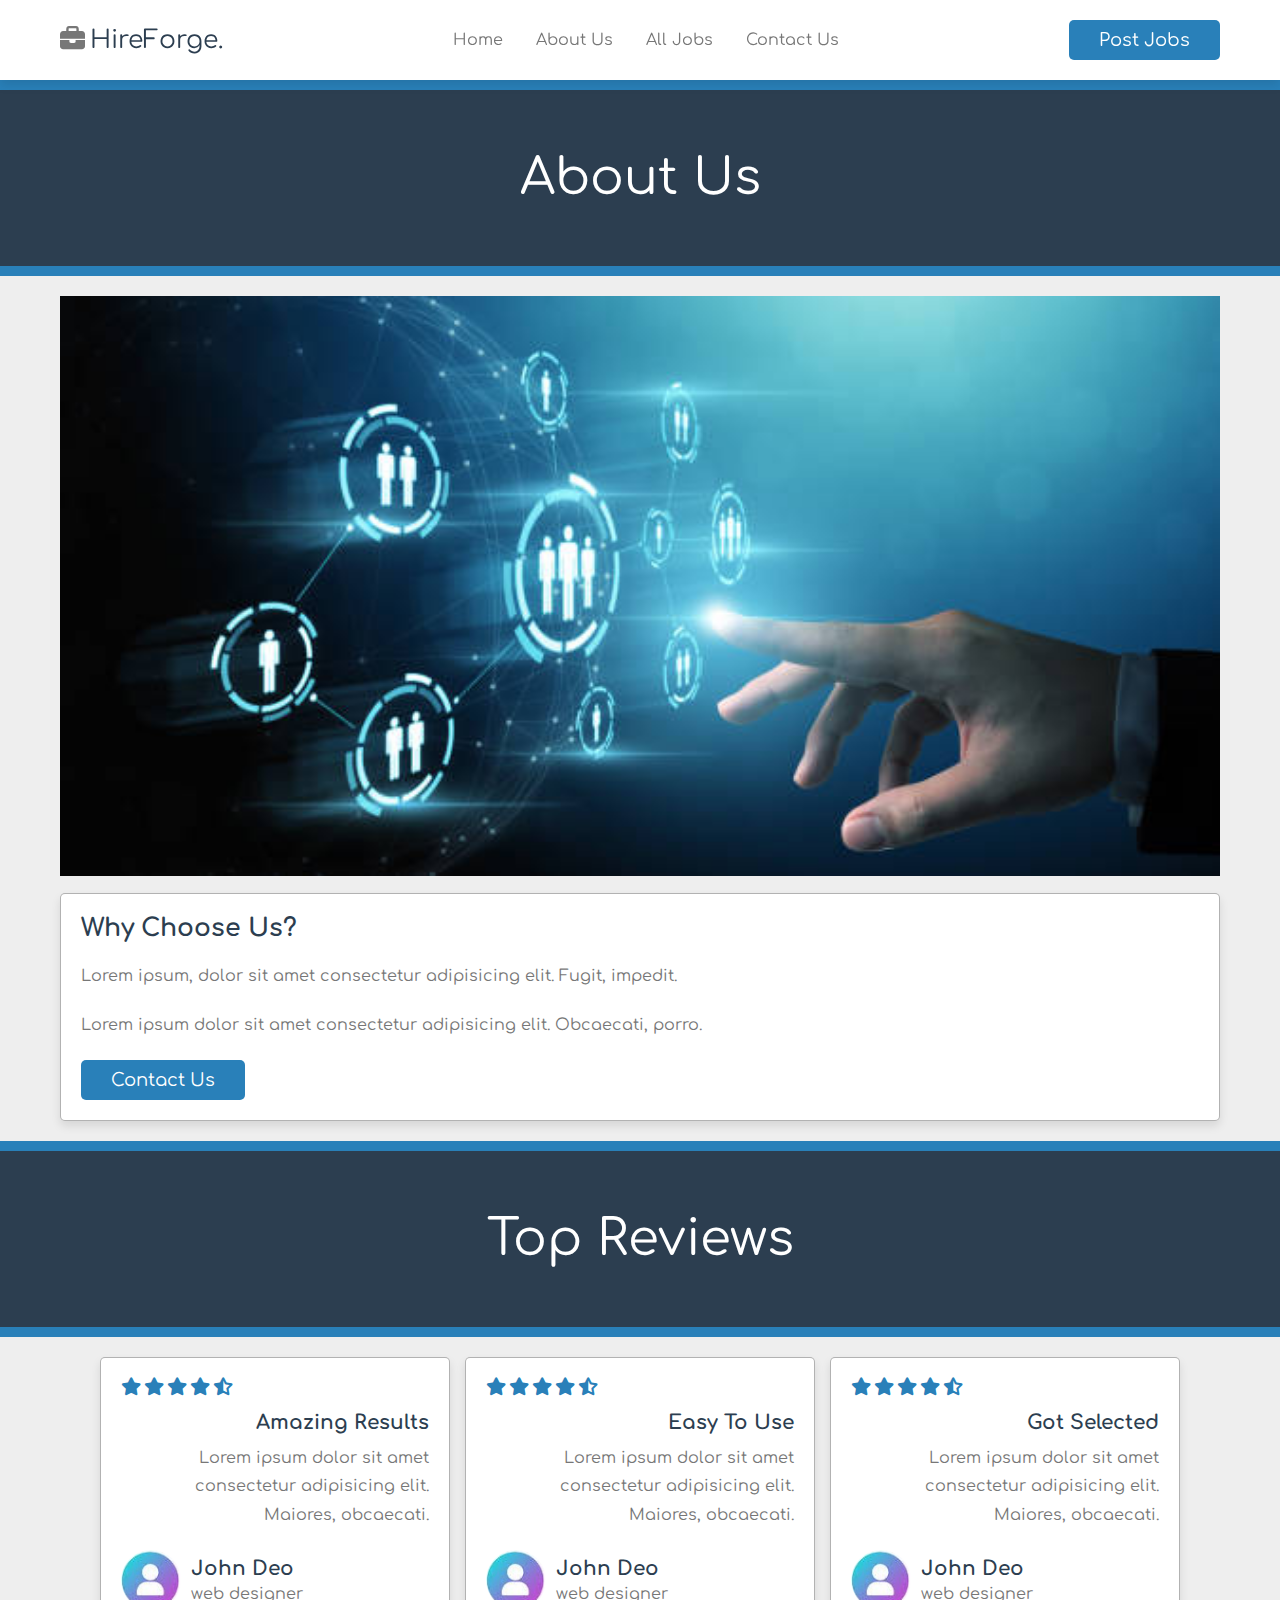
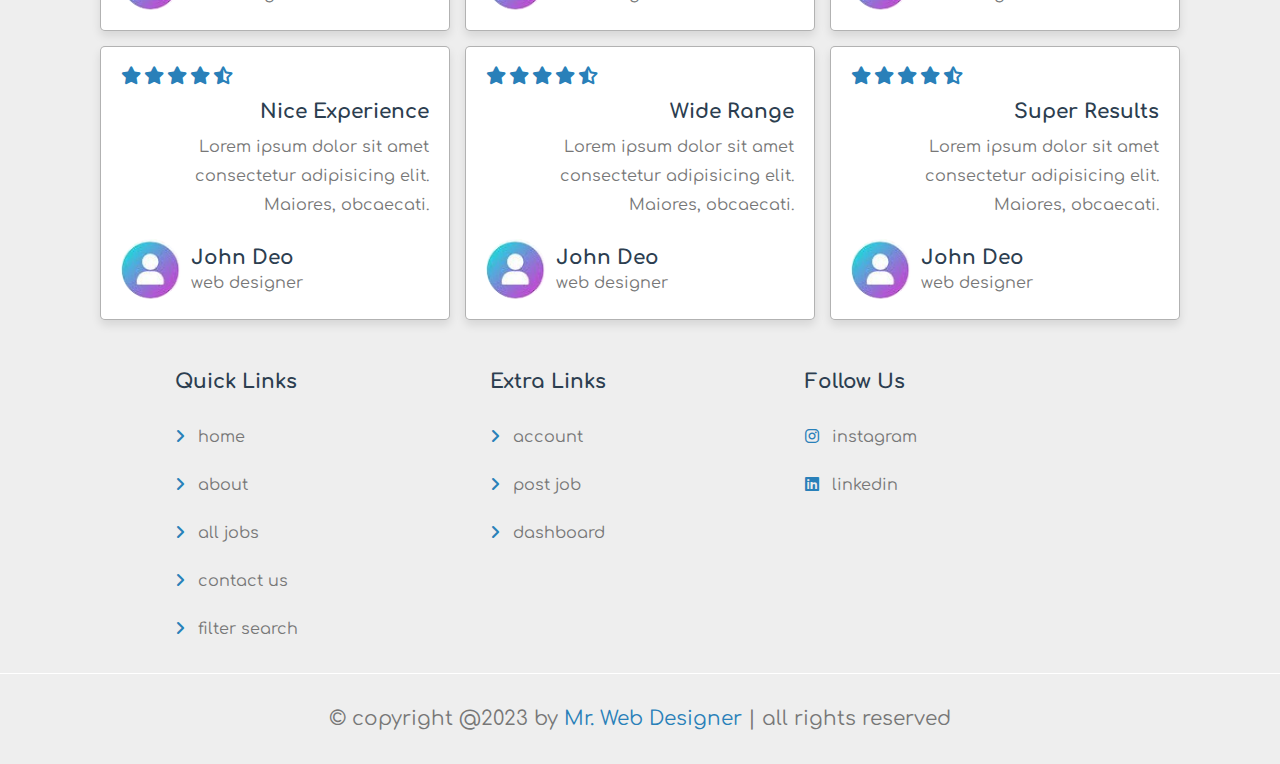
<file: Portal/about.html>
<!DOCTYPE html>
<html lang="en">
<head>
    <meta charset="UTF-8">
    <meta name="viewport" content="width=device-width, initial-scale=1.0">
    <title>About</title>

    <link rel="stylesheet" href="css/style.css">

</head>
<body>
    <header class="header">

        <section class="flex">

            <div id="menu-btn" class="fas fa-bars-staggered"></div>

            <a href="home.html" class="logo"><i class="fas fa-briefcase"></i>HireForge.</a>

            <nav class="navbar">
                <a href="home.html">home</a>
                <a href="about.html">about us</a>
                <a href="jobs.html">all jobs</a>
                <a href="contact.html">contact us</a>
                <!-- <a href="about.html">about us</a>
                <a href="login.html">account</a> -->
            </nav>

            <a href="#" class="btn" style="margin-top: 0;">post jobs</a>
        </section>
    </header>


    <div class="section-title">about us</div>

    <section class="about">

        <img src="./images/4.jpg" alt="">
        <div class="box">
            <h3>why choose us?</h3>
            <p>Lorem ipsum, dolor sit amet consectetur adipisicing elit. Fugit, impedit.</p>
            <p>Lorem ipsum dolor sit amet consectetur adipisicing elit. Obcaecati, porro.</p>
            <a href="contact.html" class="btn">contact us</a>
        </div>

    </section>


    <div class="section-title">top reviews</div>

    <section class="reviews">

        <div class="box-container">

            <div class="box">
                <div class="stars">
                    <i class="fas fa-star"></i>
                    <i class="fas fa-star"></i>
                    <i class="fas fa-star"></i>
                    <i class="fas fa-star"></i>
                    <i class="fas fa-star-half-alt"></i>
                </div>
                <h3 class="title">amazing results</h3>
                <p>Lorem ipsum dolor sit amet consectetur adipisicing elit. Maiores, obcaecati.</p>
                <div class="user">
                    <img src="./images/user1.jpg">
                    <div>
                        <h3>john deo</h3>
                        <span>web designer</span>
                    </div> 
                </div>
            </div>

            <div class="box">
                <div class="stars">
                    <i class="fas fa-star"></i>
                    <i class="fas fa-star"></i>
                    <i class="fas fa-star"></i>
                    <i class="fas fa-star"></i>
                    <i class="fas fa-star-half-alt"></i>
                </div>
                <h3 class="title">easy to use</h3>
                <p>Lorem ipsum dolor sit amet consectetur adipisicing elit. Maiores, obcaecati.</p>
                <div class="user">
                    <img src="./images/user1.jpg">
                    <div>
                        <h3>john deo</h3>
                        <span>web designer</span>
                    </div> 
                </div>
            </div>

            <div class="box">
                <div class="stars">
                    <i class="fas fa-star"></i>
                    <i class="fas fa-star"></i>
                    <i class="fas fa-star"></i>
                    <i class="fas fa-star"></i>
                    <i class="fas fa-star-half-alt"></i>
                </div>
                <h3 class="title">got selected</h3>
                <p>Lorem ipsum dolor sit amet consectetur adipisicing elit. Maiores, obcaecati.</p>
                <div class="user">
                    <img src="./images/user1.jpg">
                    <div>
                        <h3>john deo</h3>
                        <span>web designer</span>
                    </div> 
                </div>
            </div>

            <div class="box">
                <div class="stars">
                    <i class="fas fa-star"></i>
                    <i class="fas fa-star"></i>
                    <i class="fas fa-star"></i>
                    <i class="fas fa-star"></i>
                    <i class="fas fa-star-half-alt"></i>
                </div>
                <h3 class="title">nice experience</h3>
                <p>Lorem ipsum dolor sit amet consectetur adipisicing elit. Maiores, obcaecati.</p>
                <div class="user">
                    <img src="./images/user1.jpg">
                    <div>
                        <h3>john deo</h3>
                        <span>web designer</span>
                    </div> 
                </div>
            </div>

            <div class="box">
                <div class="stars">
                    <i class="fas fa-star"></i>
                    <i class="fas fa-star"></i>
                    <i class="fas fa-star"></i>
                    <i class="fas fa-star"></i>
                    <i class="fas fa-star-half-alt"></i>
                </div>
                <h3 class="title">wide range</h3>
                <p>Lorem ipsum dolor sit amet consectetur adipisicing elit. Maiores, obcaecati.</p>
                <div class="user">
                    <img src="./images/user1.jpg">
                    <div>
                        <h3>john deo</h3>
                        <span>web designer</span>
                    </div> 
                </div>
            </div>

            <div class="box">
                <div class="stars">
                    <i class="fas fa-star"></i>
                    <i class="fas fa-star"></i>
                    <i class="fas fa-star"></i>
                    <i class="fas fa-star"></i>
                    <i class="fas fa-star-half-alt"></i>
                </div>
                <h3 class="title">super results</h3>
                <p>Lorem ipsum dolor sit amet consectetur adipisicing elit. Maiores, obcaecati.</p>
                <div class="user">
                    <img src="./images/user1.jpg">
                    <div>
                        <h3>john deo</h3>
                        <span>web designer</span>
                    </div> 
                </div>
            </div>

        </div>

    </section>












    <footer class="footer">

        <section class="grid">

            <div class="box">
                <h3>quick links</h3>
                <a href="home.html"><i class="fas fa-angle-right"></i> home </a>
                <a href="about.html"><i class="fas fa-angle-right"></i> about </a>
                <a href="jobs.html"><i class="fas fa-angle-right"></i> all jobs </a>
                <a href="contact.html"><i class="fas fa-angle-right"></i> contact us </a>
                <a href="#"><i class="fas fa-angle-right"></i> filter search </a>
            </div>

            <div class="box">
                <h3>extra links</h3>
                <a href="#"><i class="fas fa-angle-right"></i> account </a>
                <!-- <a href="login.html"><i class="fas fa-angle-right"></i> login </a>
                <a href="register.html"><i class="fas fa-angle-right"></i> register </a> -->
                <a href="#"><i class="fas fa-angle-right"></i> post job </a>
                <a href="#"><i class="fas fa-angle-right"></i> dashboard </a>

            </div>

            <div class="box">
                <h3>follow us</h3>
                <a href="#"><i class="fab fa-instagram"></i> instagram</a>
                <a href="#"><i class="fab fa-linkedin"></i> linkedin</a>
            </div>


        </section>

        <div class="credit">&copy; copyright @2023 by <span>mr. web designer</span> | all rights reserved</div>
    </footer>



    <script src="js/script.js"></script>
    
</body>
</html>
</file>
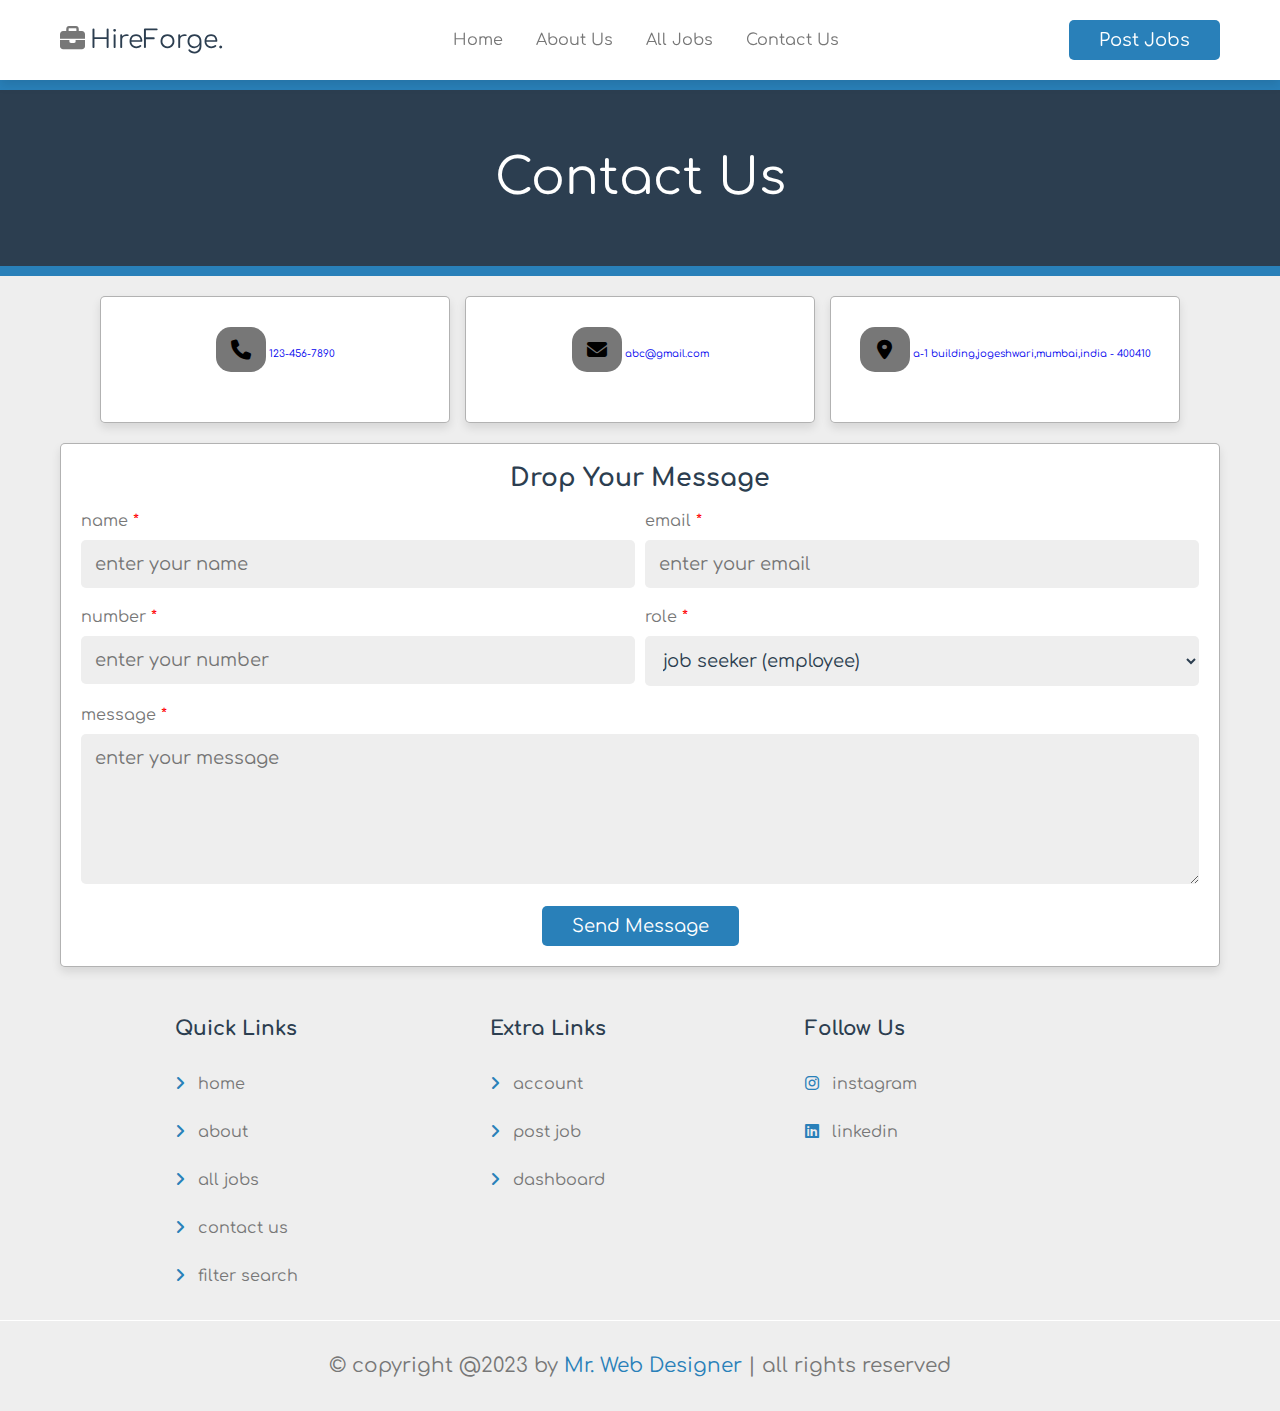
<file: Portal/contact.html>
<!DOCTYPE html>
<html lang="en">
<head>
    <meta charset="UTF-8">
    <meta name="viewport" content="width=device-width, initial-scale=1.0">
    <title>Contact Us</title>

    <link rel="stylesheet" href="css/style.css">

</head>
<body>
    <header class="header">

        <section class="flex">

            <div id="menu-btn" class="fas fa-bars-staggered"></div>

            <a href="home.html" class="logo"><i class="fas fa-briefcase"></i>HireForge.</a>

            <nav class="navbar">
                <a href="home.html">home</a>
                <a href="about.html">about us</a>
                <a href="jobs.html">all jobs</a>
                <a href="contact.html">contact us</a>
                <!-- <a href="about.html">about us</a>
                <a href="login.html">account</a> -->
            </nav>

            <a href="#" class="btn" style="margin-top: 0;">post jobs</a>
        </section>
    </header>



    <div class="section-title">contact us</div>

    <section class="contact">

        <div class="box-container">

            <div class="box">
                <i class="fa fa-phone"></i>
                <a href="tel:1234567890">123-456-7890</a>
            </div>

            <div class="box">
                <i class="fa fa-envelope"></i>
                <a href="mailto:abc@gmail.com">abc@gmail.com</a>
            </div>

            <div class="box">
                <i class="fas fa-map-marker-alt"></i>
                <a href="#">a-1 building,jogeshwari,mumbai,india - 400410</a>
            </div>


        </div>

        <form action="" method="post">
            <h3>drop your message</h3>
            <div class="flex">
                <div class="box">
                    <p>name <span>*</span></p>
                    <input type="text" name="name" required maxlength="20" placeholder="enter your name" class="input">
                </div>
                <div class="box">
                    <p>email <span>*</span></p>
                    <input type="email" name="email" required maxlength="50" placeholder="enter your email" class="input">
                </div>
                <div class="box">
                    <p>number <span>*</span></p>
                    <input type="number" name="number" required min="0" max="9999999" maxlength="20" placeholder="enter your number" class="input">
                </div>
                <div class="box">
                    <p>role <span>*</span></p>
                    <select name="role" required class="input">
                        <option value="employee">job seeker (employee)</option>
                        <option value="employeer">job provider (employeer)</option>
                    </select>
                </div>
            </div>
            <p>message <span>*</span></p>
            <textarea name="message" class="input" required maxlength="1000" placeholder="enter your message" cols="30" rows="10"></textarea>
            <input type="submit" value="send message" name="send" class="btn">
        </form>

    </section>
























    <footer class="footer">

        <section class="grid">

            <div class="box">
                <h3>quick links</h3>
                <a href="home.html"><i class="fas fa-angle-right"></i> home </a>
                <a href="about.html"><i class="fas fa-angle-right"></i> about </a>
                <a href="jobs.html"><i class="fas fa-angle-right"></i> all jobs </a>
                <a href="contact.html"><i class="fas fa-angle-right"></i> contact us </a>
                <a href="#"><i class="fas fa-angle-right"></i> filter search </a>
            </div>

            <div class="box">
                <h3>extra links</h3>
                <a href="#"><i class="fas fa-angle-right"></i> account </a>
                <!-- <a href="login.html"><i class="fas fa-angle-right"></i> login </a>
                <a href="register.html"><i class="fas fa-angle-right"></i> register </a> -->
                <a href="#"><i class="fas fa-angle-right"></i> post job </a>
                <a href="#"><i class="fas fa-angle-right"></i> dashboard </a>

            </div>

            <div class="box">
                <h3>follow us</h3>
                <a href="#"><i class="fab fa-instagram"></i> instagram</a>
                <a href="#"><i class="fab fa-linkedin"></i> linkedin</a>
            </div>


        </section>

        <div class="credit">&copy; copyright @2023 by <span>mr. web designer</span> | all rights reserved</div>
    </footer>



    <script src="js/script.js"></script>
    
</body>
</html>
</file>
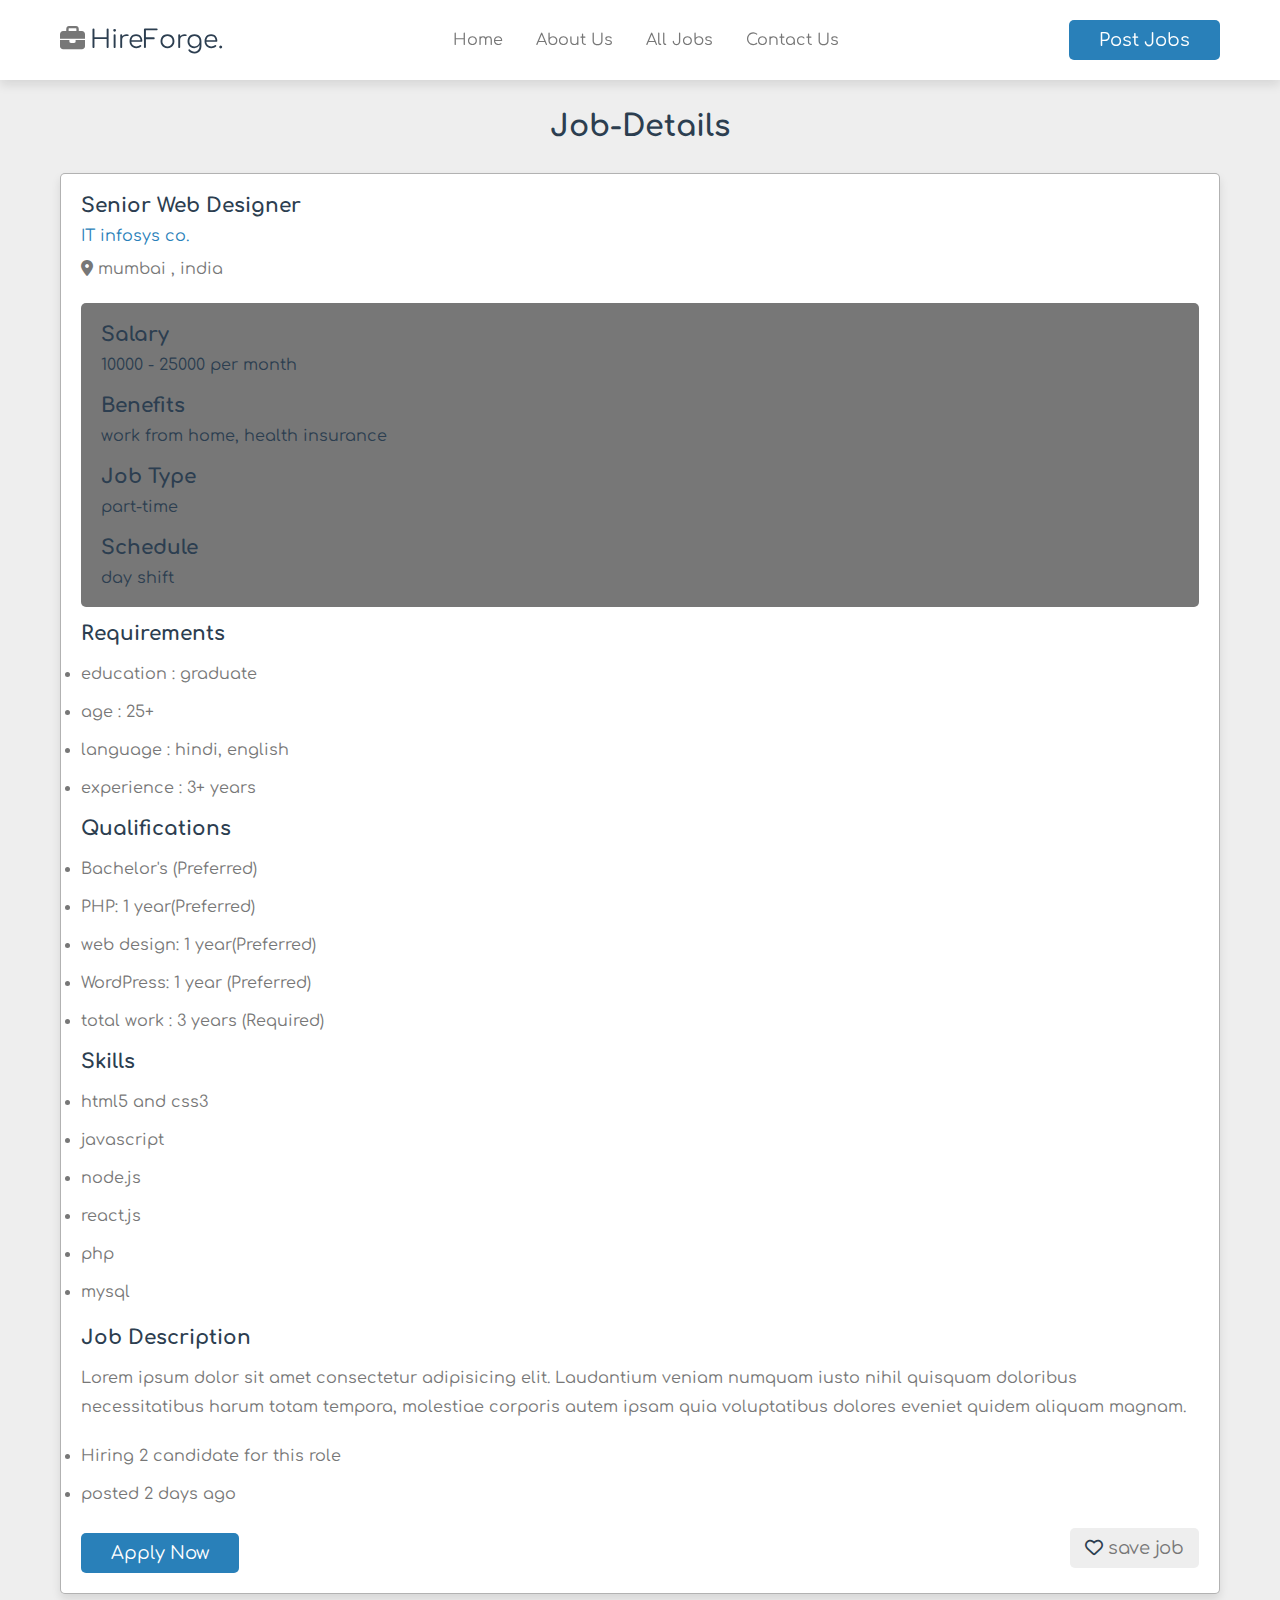
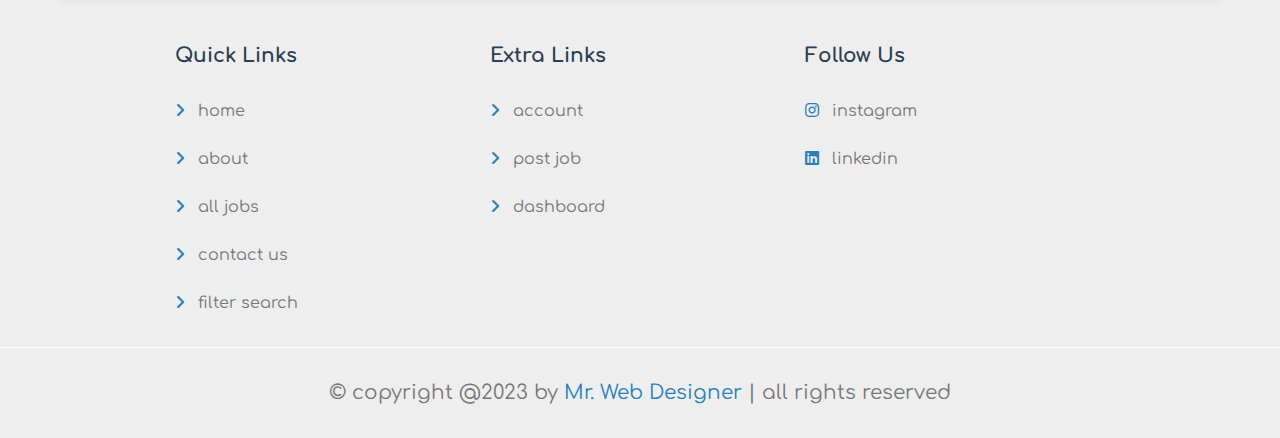
<file: Portal/view_job.html>
<!DOCTYPE html>
<html lang="en">

<head>
    <meta charset="UTF-8">
    <meta name="viewport" content="width=device-width, initial-scale=1.0">
    <title>View Job</title>

    <link rel="stylesheet" href="css/style.css">

</head>

<body>
    <header class="header">

        <section class="flex">

            <div id="menu-btn" class="fas fa-bars-staggered"></div>

            <a href="home.html" class="logo"><i class="fas fa-briefcase"></i>HireForge.</a>

            <nav class="navbar">
                <a href="home.html">home</a>
                <a href="about.html">about us</a>
                <a href="jobs.html">all jobs</a>
                <a href="contact.html">contact us</a>
                <!-- <a href="about.html">about us</a>
                <a href="login.html">account</a> -->
            </nav>

            <a href="#" class="btn" style="margin-top: 0;">post jobs</a>
        </section>
    </header>






    <section class="job-details">

        <h1 class="heading">job-details</h1>

        <div class="details">
            <div class="job-info">
                <h3>senior web designer</h3>
                <a href="view_company.html">IT infosys co.</a>
                <p><i class="fas fa-map-marker-alt"></i> mumbai , india</p>
            </div>
            <div class="basic-details">
                <h3> salary</h3>
                <p>10000 - 25000 per month</p>
                <h3>benefits</h3>
                <p>work from home, health insurance</p>
                <h3>job type</h3>
                <p>part-time</p>
                <h3>schedule</h3>
                <p>day shift</p>
            </div>
            <ul>
                <h3>requirements</h3>
                <li>education : <span>graduate</span></li>
                <li>age : <span>25+</span></li>
                <li>language : <span>hindi, english</span></li>
                <li>experience : <span>3+ years</span></li>
            </ul>
            <ul>
                <h3>qualifications</h3>
                <li>Bachelor's (Preferred)</li>
                <li>PHP: 1 year(Preferred)</li>
                <li>web design: 1 year(Preferred)</li>
                <li>WordPress: 1 year (Preferred)</li>
                <li>total work : 3 years (Required)</li>
            </ul>
            <ul>
                <h3>skills</h3>
                <li>html5 and css3</li>
                <li>javascript</li>
                <li>node.js</li>
                <li>react.js</li>
                <li>php</li>
                <li>mysql</li>
            </ul>
            <div class="description">
                <h3>job description</h3>
                <p>Lorem ipsum dolor sit amet consectetur adipisicing elit. Laudantium veniam numquam iusto nihil
                    quisquam doloribus necessitatibus harum totam tempora, molestiae corporis autem ipsam quia
                    voluptatibus dolores eveniet quidem aliquam magnam.</p>
                <ul>
                    <li>Hiring 2 candidate for this role</li>
                    <li>posted 2 days ago</li>
                </ul>
            </div>
            <form action="" method="post" class="flex-btn">
                <input type="submit" value="apply now" name="apply" class="btn">
                <button type="submit" class="save"><i class="far fa-heart"></i><span>save job </span></button>
            </form>
        </div>


    </section>
 









    <footer class="footer">

        <section class="grid">

            <div class="box">
                <h3>quick links</h3>
                <a href="home.html"><i class="fas fa-angle-right"></i> home </a>
                <a href="about.html"><i class="fas fa-angle-right"></i> about </a>
                <a href="jobs.html"><i class="fas fa-angle-right"></i> all jobs </a>
                <a href="contact.html"><i class="fas fa-angle-right"></i> contact us </a>
                <a href="#"><i class="fas fa-angle-right"></i> filter search </a>
            </div>

            <div class="box">
                <h3>extra links</h3>
                <a href="#"><i class="fas fa-angle-right"></i> account </a>
                <!-- <a href="login.html"><i class="fas fa-angle-right"></i> login </a>
                <a href="register.html"><i class="fas fa-angle-right"></i> register </a> -->
                <a href="#"><i class="fas fa-angle-right"></i> post job </a>
                <a href="#"><i class="fas fa-angle-right"></i> dashboard </a>

            </div>

            <div class="box">
                <h3>follow us</h3>
                <a href="#"><i class="fab fa-instagram"></i> instagram</a>
                <a href="#"><i class="fab fa-linkedin"></i> linkedin</a>
            </div>


        </section>

        <div class="credit">&copy; copyright @2023 by <span>mr. web designer</span> | all rights reserved</div>
    </footer>

<script>
    const apiKey = 'c31b66cb24msh921b63745dc8d9ap12706bjsn679b45f1c1e3';
const apiUrl = 'https://job-search-api1.p.rapidapi.com/v1/job-description-search?q=software%20engineer&page=1&country=us&city=Seattle'; // Replace with the actual API endpoint from RapidAPI

fetch(apiUrl, {
  method: 'GET',
  headers: {
    'X-RapidAPI-Key': apiKey,
    'Content-Type': 'application/json'
    // Add any other headers if required
  }
})
  .then(response => response.json())
  .then(data => {
    // Handle the received data here
    console.log(data); // For example, log the data to the console
    // Update your HTML with the fetched data
    // You might iterate through the data and display it in your UI
  })
  .catch(error => {
    // Handle errors here
    console.error('Error fetching data:', error);
  });

</script>

    <script src="js/script.js"></script>

</body>

</html>
</file>
<file: Portal/css/style.css>
@import url('https://cdnjs.cloudflare.com/ajax/libs/font-awesome/6.4.2/css/all.min.css');

@import url('https://fonts.googleapis.com/css2?family=Comfortaa:wght@300;400;500;600;700&display=swap');

:root {
    --main-color: #2980b9;
    --red: red;
    --light-color: #777;
    --light-bg: #eee;
    --black: #2c3e50;
    --white: #fff;
    --box-shadow: 0 .5rem 1rem rgba(0, 0, 0, .1);
    --border: .1rem solid rgba(0, 0, 0, .3);
}

* {
    font-family: 'Comfortaa', sans-serif;
    margin: 0;
    padding: 0;
    box-sizing: border-box;
    text-decoration: none;
    outline: none;
    border: none;
}

*::selection {
    background-color: var(--main-color);
    color: var(--white);
}

::-webkit-scrollbar {
    width: 1rem;
    height: .5rem;
}

::-webkit-scrollbar-track {
    background-color: transparent;
}

::-webkit-scrollbar-thumb {
    background-color: var(--main-color);
}

html {
    font-size: 62.5%;
    overflow-x: hidden;
    scroll-padding-top: 7rem;
    scroll-behavior: smooth;
}

body {
    background-color: var(--light-bg);
}

section {
    padding: 2rem;
    margin: 0 auto;
    max-width: 1200px;
}

.heading {
    text-align: center;
    margin-bottom: 2rem;
    font-size: 3rem;
    color: var(--black);
    text-transform: capitalize;
    padding: 1rem 0;
}

.section-title {
    border-top: 1rem solid var(--main-color);
    border-bottom: 1rem solid var(--main-color);
    background-color: var(--black);
    color: var(--white);
    text-align: center;
    padding: 6rem 2rem;
    font-size: 5rem;
    text-align: 6rem;
    text-transform: capitalize;
}

.btn {
    display: inline-block;
    margin-top: 1rem;
    padding: 1rem 3rem;
    cursor: pointer;
    font-size: 1.8rem;
    color: var(--white);
    background-color: var(--main-color);
    border-radius: .5rem;
    text-transform: capitalize;
    text-align: center;
}

.btn:hover {
    background-color: var(--black);
}

.flex-btn {
    display: flex;
    align-items: center;
    justify-content: space-between;
    column-gap: 1rem;
    flex-wrap: wrap;
}

.header {
    position: sticky;
    top: 0;
    left: 0;
    right: 0;
    background-color: var(--white);
    box-shadow: var(--box-shadow);
    z-index: 1000;
}

.header .flex {
    position: relative;
    display: flex;
    align-items: center;
    justify-content: space-between;
}

#menu-btn {
    font-size: 2.7rem;
    color: var(--black);
    cursor: pointer;
    display: none;
}

.header .flex .logo {
    font-size: 2.5rem;
    color: var(--black);
}

.header .flex .logo i {
    margin-right: .5rem;
    color: var(--light-color);
}

.header .flex .navbar a {
    display: inline-block;
    padding: 1rem 1.5rem;
    font-size: 1.6rem;
    color: var(--light-color);
    border-radius: .5rem;
    text-transform: capitalize;
}

.header .flex .navbar a:hover {
    background-color: var(--main-color);
    color: var(--white);
}

.home-container {
    background-image: url('../images/img3.jpg');
    background-size: cover;
    background-position: center;
    background-attachment: fixed;
    background-blend-mode: color;
    object-fit: cover;
}

.home-container .home {
    min-height: 80vh;
    display: flex;
    align-items: center;
    justify-content: center;
}

.home-container .home form {
    background-color: var(--white);
    width: 50rem;
    border-radius: .5rem;
    padding: 2rem;
    text-align: center;
}

.home-container .home form h3 {
    font-size: 2.5rem;
    color: var(--black);
    margin-bottom: 1rem;
    text-transform: capitalize;
}

.home-container .home form p {
    text-align: left;
    font-size: 1.6rem;
    color: var(--light-color);
    padding-top: 1rem;
}

.home-container .home form p span {
    color: var(--red);
}

.home-container .home form .input {
    width: 100%;
    border-radius: .5rem;
    margin: 1rem 0;
    background-color: var(--light-bg);
    padding: 1.4rem;
    font-size: 1.8rem;
    color: var(--black);
}

.category .box-container {
    display: grid;
    grid-template-columns: repeat(auto-fit, 25rem);
    justify-content: center;
    align-items: flex-start;
    gap: 1.5rem;
}

.category .box-container .box {
    border-radius: .5rem;
    box-shadow: var(--box-shadow);
    border: var(--border);
    padding: 2rem;
    background: var(--white);
    display: flex;
    align-items: center;
    gap: 2rem;
}

.category .box-container .box i {
    height: 4.5rem;
    width: 5rem;
    line-height: 4.5rem;
    font-size: 1.8rem;
    color: var(--black);
    border-radius: .5rem;
    background-color: var(--light-bg);
    text-align: center;
}

.category .box-container .box h3 {
    font-size: 1.8rem;
    text-transform: capitalize;
    color: var(--black);
    padding-bottom: .5rem;
}

.category .box-container .box span {
    color: var(--light-color);
    font-size: 1.6rem;
}

.category .box-container .box:hover {
    background-color: var(--black);
}

.category .box-container .box:hover h3 {
    color: var(--white);
}

.category .box-container .box:hover span {
    color: var(--white);
}

.category .box-container .box:hover i {
    background-color: var(--white);
}

.jobs-container .box-container {
    display: grid;
    grid-template-columns: repeat(auto-fit, 35rem);
    gap: 1.5rem;
    align-items: flex-start;
    justify-content: center;
}

.jobs-container .box-container .box {
    background-color: var(--white);
    border-radius: .5rem;
    border: var(--border);
    padding: 2rem;
    box-shadow: var(--box-shadow);
    overflow-x: hidden;
}

.jobs-container .box-container .box .company {
    display: flex;
    align-items: center;
    gap: 1.5rem;
    margin-bottom: 1.5rem;
}

.jobs-container .box-container .box .company img {
    height: 6rem;
    width: 6rem;
    object-fit: contain;
}

.jobs-container .box-container .box .company h3 {
    font-size: 1.8rem;
    color: var(--black);
    text-overflow: ellipsis;
    overflow-x: hidden;
    text-transform: capitalize;
    padding-bottom: .5rem;
}

.jobs-container .box-container .box .company p {
    color: var(--light-color);
    font-size: 1.6rem;
}

.jobs-container .box-container .box .job-title {
    font-size: 2rem;
    color: var(--black);
    text-transform: capitalize;
    overflow-x: hidden;
    text-overflow: ellipsis;
}

.jobs-container .box-container .box .location {
    padding: .7rem 0;
    font-size: 1.6rem;
    color: var(--light-color);
}

.jobs-container .box-container .box .location i {
    margin-right: .3rem;
    color: var(--main-color);
}

.jobs-container .box-container .box .tags {
    display: flex;
    flex-wrap: wrap;
    gap: 1.2rem 0;
    justify-content: space-around;
}

.jobs-container .box-container .box .tags p {
    padding: 1.2rem;
    border-radius: 1.5rem;
    background-color: var(--light-bg);
    font-size: 1.6rem;
    color: var(--light-color);
}

.jobs-container .box-container .box .tags p i {
    margin-right: .5rem;
    color: var(--black);
}

.jobs-container .box-container .box .fa-heart {
    background-color: var(--light-bg);
    border-radius: .5rem;
    color: var(--light-color);
    font-size: 1.8rem;
    cursor: pointer;
    height: 4rem;
    width: 4.5rem;
    line-height: 4rem;
}

.jobs-container .box-container .box .fa-heart:hover {
    background-color: var(--black);
    color: var(--white);
}

.about img {
    width: 100%;
    margin-bottom: 1.5rem;
}

.about .box {
    background-color: var(--white);
    border-radius: .5rem;
    border: var(--border);
    padding: 2rem;
    box-shadow: var(--box-shadow);
}

.about .box h3 {
    font-size: 2.5rem;
    color: var(--black);
    margin-bottom: 1rem;
    text-transform: capitalize;
}

.about .box p {
    padding: 1rem 0;
    line-height: 1.8;
    color: var(--light-color);
    font-size: 1.6rem;
}

.reviews .box-container {
    display: grid;
    grid-template-columns: repeat(auto-fit, 35rem);
    gap: 1.5rem;
    align-items: flex-start;
    justify-content: center;
}

.reviews .box-container .box {
    background-color: var(--white);
    box-shadow: var(--box-shadow);
    border: var(--border);
    border-radius: .5rem;
    padding: 2rem;
}

.reviews .box-container .box .stars {
    margin-bottom: 1.5rem;
}

.reviews .box-container .box .stars i {
    color: var(--main-color);
    font-size: 1.8rem;
}

.reviews .box-container .box .title {
    text-transform: capitalize;
    font-size: 2rem;
    color: var(--black);
    text-align: right;
}

.reviews .box-container .box p {
    text-align: right;
    font-size: 1.6rem;
    color: var(--light-color);
    padding: 1rem 0;
    line-height: 1.8;
}

.reviews .box-container .box .user {
    display: flex;
    gap: 1rem;
    margin-top: 1rem;
    align-items: center;
}

.reviews .box-container .box .user img {
    height: 6rem;
    width: 6rem;
    border-radius: 50%;
    object-fit: cover;
}

.reviews .box-container .box .user h3 {
    font-size: 2rem;
    color: var(--black);
    margin-bottom: .5rem;
    text-transform: capitalize;
}

.reviews .box-container .box .user span {
    color: var(--light-color);
    font-size: 1.6rem;
}

.job-filter form {
    background-color: var(--white);
    box-shadow: var(--box-shadow);
    border: var(--border);
    border-radius: .5rem;
    padding: 2rem;
}

.job-filter form .flex {
    display: flex;
    flex-wrap: wrap;
    column-gap: 1rem;
}

.job-filter form .flex .box {
    flex: 1 1 40rem;
}

.job-filter form .flex .box p {
    font-size: 1.6rem;
    color: var(--light-color);
}

.job-filter form .flex .box p span {
    color: var(--red);
}

.job-filter form .flex .box .input {
    width: 100%;
    border-radius: .5rem;
    padding: 1.4rem;
    color: var(--black);
    margin: 1rem 0;
    background-color: var(--light-bg);
    font-size: 1.8rem;
}

.job-filter form .dropdown-container {
    margin-bottom: 2rem;
    display: flex;
    flex-wrap: wrap;
    gap: 1rem;
}

.job-filter form .dropdown-container .dropdown {
    flex: 1 1 20rem;
    position: relative;
}

.job-filter form .dropdown-container .dropdown .output {
    width: 100%;
    background: var(--light-bg);
    border-radius: .5rem;
    padding: 1.4rem;
    font-size: 1.8rem;
    color: var(--black);
    text-transform: capitalize;
    text-align: center;
    user-select: none;
    cursor: pointer;
}

.job-filter form .dropdown-container .dropdown .output:placeholder-shown {
    text-transform: capitalize;
}

.job-filter form .dropdown-container .dropdown .lists {
    position: absolute;
    top: 100%;
    left: 0;
    right: 0;
    background-color: var(--white);
    padding: 1rem;
    border-radius: .5rem;
    background-color: var(--white);
    border: var(--border);
    box-shadow: var(--box-shadow);
    z-index: 10;
    transform: scaleY(0);
    transform-origin: top;
}

.job-filter form .dropdown-container .dropdown .lists .items {
    padding: 1.2rem 1.4rem;
    border-radius: .5rem;
    font-size: 1.8rem;
    color: var(--black);
    cursor: pointer;
}

.job-filter form .dropdown-container .dropdown .lists .items:hover {
    background-color: var(--light-bg);
}

.job-filter form .dropdown-container .dropdown .lists:hover,
.job-filter form .dropdown-container .dropdown:hover .lists,
.job-filter form .dropdown-container .dropdown .output:focus + .lists,
.job-filter form .dropdown-container .dropdown .output:focus-within + .lists {
    transform: scaleY(1);
    transition: .2s linear;
}

.job-details .details{
    background-color: var(--white);
    border-radius: .5rem;
    border: var(--border);
    padding: 2rem;
    box-shadow: var(--box-shadow);
    overflow-x: hidden;
}

.job-details .details h3{
    margin-bottom: 1rem;
    font-size: 2rem;
    color: var(--black);
    text-transform: capitalize;
    overflow-x: hidden;
    text-overflow: ellipsis;
}

.job-details .details .job-info a{
    display: block;
    font-size: 1.6rem;
    color: var(--main-color);
    margin: .5rem 0;
}

.job-details .details .job-info a:hover{
    text-decoration: underline;
}

.job-details .details .job-info p{
    padding: 1rem 0;
    font-size: 1.6rem;
    color: var(--light-color);
}

.job-details .details .basic-details{
    background-color: var(--light-color);
    margin: 1.5rem 0;
    border-radius: .5rem;
    padding: 2rem;
    padding-bottom: 0;
}

.job-details .details .basic-details p{
    color: var(--black);
    padding-bottom: 2rem;
    font-size: 1.6rem;
}

.job-details .details ul{
    margin: 1rem 0;
}

.job-details .details ul li{
    padding: 1rem 0;
    font-size: 1.6rem;
    color: var(--light-color);
    margin-right: 3rem;
}

.job-details .details .description{
    margin-top: 1.5rem;
}

.job-details .details .description p{
    font-size: 1.6rem;
    color: var(--light-color);
    line-height: 1.8;
    padding: .5rem 0;
}

.job-details .details .save{
    background-color: var(--light-bg);
    border-radius: .5rem;
    padding: 1rem 1.5rem;
    cursor: pointer;
    font-size: 1.8rem;
}

.job-details .details .save:hover{
    background-color: var(--black);
}

.job-details .details .save i{
    margin-right: .5rem;
    color: var(--black);
}

.job-details .details .save span{
    color: var(--light-color);
}

.job-details .details .save:hover i{
    color: var(--white);
}

.job-details .details .save:hover span{
    color: var(--white);
}

.view-company .details{
    background-color: var(--white);
    box-shadow: var(--box-shadow);
    border: var(--border);
    border-radius: .5rem;
    background-color: var(--white);
    padding: 2rem;
}

.view-company .details info{
    max-width: 30rem;
    margin: 0 auto;
    border-radius: .5rem;
    background-color: var(--light-bg);
    padding: 3rem 2rem;
    text-align: center;
}

.view-company .details .info img{
    height: 10rem;
    width: 10rem;
    object-fit: contain;
    margin-bottom: 1rem;
}

.view-company .details .info h3{
    padding: 1rem 0;
    font-size: 2rem;
    color: var(--black);
}

.view-company .details .info p{
    font-size: 1.6rem;
    color: var(--light-color);
}

.view-company .details .description{
    margin-top: 2rem;
}

.view-company .details .description h3{
    font-size: 2.5rem;
    color: var(--black);
    padding: 1rem 0;
    text-transform: capitalize;
}

.view-company .details .description p{
    padding: .5rem 0;
    font-size: 1.6rem;
    color: var(--light-color);
    line-height: 1.8;
}

.view-company .details ul li{
    margin-left: 3rem;
    font-size: 1.6rem;
    color: var(--light-color);
    padding-top: 1.5rem;
}

.contact .box-container{
    display: grid;
    grid-template-columns: repeat(auto-fit, 35rem);
    gap: 1.5rem;
    align-items: flex-start;
    justify-content: center;
}

.contact .box-container .box{
    background-color: var(--white);
    border: var(--border);
    border-radius: .5rem;
    box-shadow: var(--box-shadow);
    padding: 3rem 2rem;
    text-align: center;
}

.contact .box-container .box i{
    height: 4.5rem;
    width: 5rem;
    line-height: 4.5rem;
    font-size: 2rem;
    background-color: var(--light-color);
    border-radius: 1.5rem;
    margin-bottom: 2rem;
}

.contact .box-container box a{
    display: block;
    padding-top: .5rem;
    font-size: 1.6rem;
    color: var(--light-color);
    line-height: 1.5;
}

.contact form{
    margin-top: 2rem;
    background-color: var(--white);
    border: var(--border);
    border-radius: .5rem;
    box-shadow: var(--box-shadow);
    padding: 2rem;
    text-align: center;
}

.contact form h3{
    font-size: 2.5rem;
    color: var(--black);
    text-transform: capitalize;
    margin-bottom: 1rem;
}

.contact form .flex{
    display: flex;
    flex-wrap: wrap;
    column-gap: 1rem;
}

.contact form .flex .box{
    flex: 1 1 40rem;
}

.contact form .input{
    width: 100%;
    border-radius: .5rem;
    padding: 1.4rem;
    color: var(--black);
    font-size: 1.8rem;
    background-color: var(--light-bg);
    margin: 1rem 0;
}

.contact form p{
    text-align: left;
    font-size: 1.6rem;
    padding-top: 1rem;
    color: var(--light-color);
}

.contact form p span{
    color: var(--red);
}

.contact form textarea{
    height: 15rem;
    resize: both;
}

.account-form-container{
    background-image: url('../images/img6.jpg');
    background-size: cover;
    background-position: center;
    background-attachment: fixed;
    background-blend-mode: color;
}

.account-form-container .account-form{
    min-height: 80vh;
    display: flex;
    align-items: center;
    justify-content: center;
}

.account-form-container .account-form form{
    background-color: var(--white);
    border-radius: .5rem;
    padding: 3rem 2rem;
    width: 50rem;
    text-align: center;
}

.account-form-container .account-form form h3{
    font-size: 2.5rem;
    color: var(--black);
    text-transform: capitalize;
    margin-bottom: 1rem;
}

.account-form-container .account-form form .input{
    width: 100%;
    margin: 1rem 0;
    font-size: 1.8rem;
    padding: 1.4rem;
    background-color: var(--light-bg);
    border-radius: .5rem;
}

.account-form-container .account-form form p{
    padding: 1rem 0;
    font-size: 1.6rem;
    color: var(--light-color);
}

.account-form-container .account-form form p a{
    color: var(--main-color);
}

.account-form-container .account-form form p a:hover{
    color: var(--black);
    text-decoration: underline;
}















.footer .grid {
    display: grid;
    grid-template-columns: repeat(auto-fit, 30rem);
    gap: 1.5rem;
    justify-content: center;
    align-items: flex-start;
}

.footer .grid .box h3 {
    font-size: 2rem;
    color: var(--black);
    margin: 1rem 0;
    padding-bottom: 1rem;
    text-transform: capitalize;
}

.footer .grid .box a {
    display: block;
    padding: 1.5rem 0;
    font-size: 1.6rem;
    color: var(--light-color);
}


.footer .grid .box a i {
    color: var(--main-color);
    margin-right: .8rem;
    transition: .2s linear;
}

.footer .grid .box a:hover i {
    margin-right: 2rem;
}

.footer .credit {
    text-align: center;
    padding: 3rem 2rem;
    border-top: var(--border);
    border-color: var(--white);
    font-size: 2rem;
    color: var(--light-color);
    line-height: 1.5;
}

.footer .credit span {
    color: var(--main-color);
    text-transform: capitalize;
}

/* media queries */

@media (max-width:991px) {

    html {
        font-size: 55%;
    }

    .section-title {
        font-size: 5rem;
    }

}

@media (max-width:768px) {

    #menu-btn {
        display: inline-block;
    }

    #menu-btn:checked ~ .header .flex .navbar {
        top: 99%;
        clip-path: polygon(0 0, 100% 0, 100% 100%, 0 100%);
    }

    .header .flex .navbar {
        position: absolute;
        top: 99%;
        left: 0;
        right: 0;
        border-top: var(--border);
        background-color: var(--white);
        padding: 1rem .5rem;
        clip-path: polygon(0 0, 100% 0, 100% 0, 0 0);
        transition: .2s linear;
    }

    .header .flex .navbar .active {
        clip-path: polygon(0 0, 100% 0, 100% 100%, 0 100%);
    }

    .header .flex .navbar a {
        display: block;
        padding: 1.5rem 2rem;
    }

    /* @media (max-width: 768px) {
        .header .flex .navbar {
            top: 0;
            clip-path: none;
        }
        .header .flex .navbar a {
            padding: 1.5rem 1rem; /* Adjust the padding as needed for smaller screens */
        
            
    .category .box-container {
        grid-template-columns: repeat(auto-fit, 16.5rem);
    }

    .category .box-container .box {
        flex-flow: column;
        text-align: center;
    }

    .section-title {
        font-size: 4rem;
        padding: 4rem 2rem;
    }

}

@media (max-width:450px) {

    html {
        font-size: 50%;
    }

    .section-title {
        font-size: 3.5rem;
    }

}
</file>
